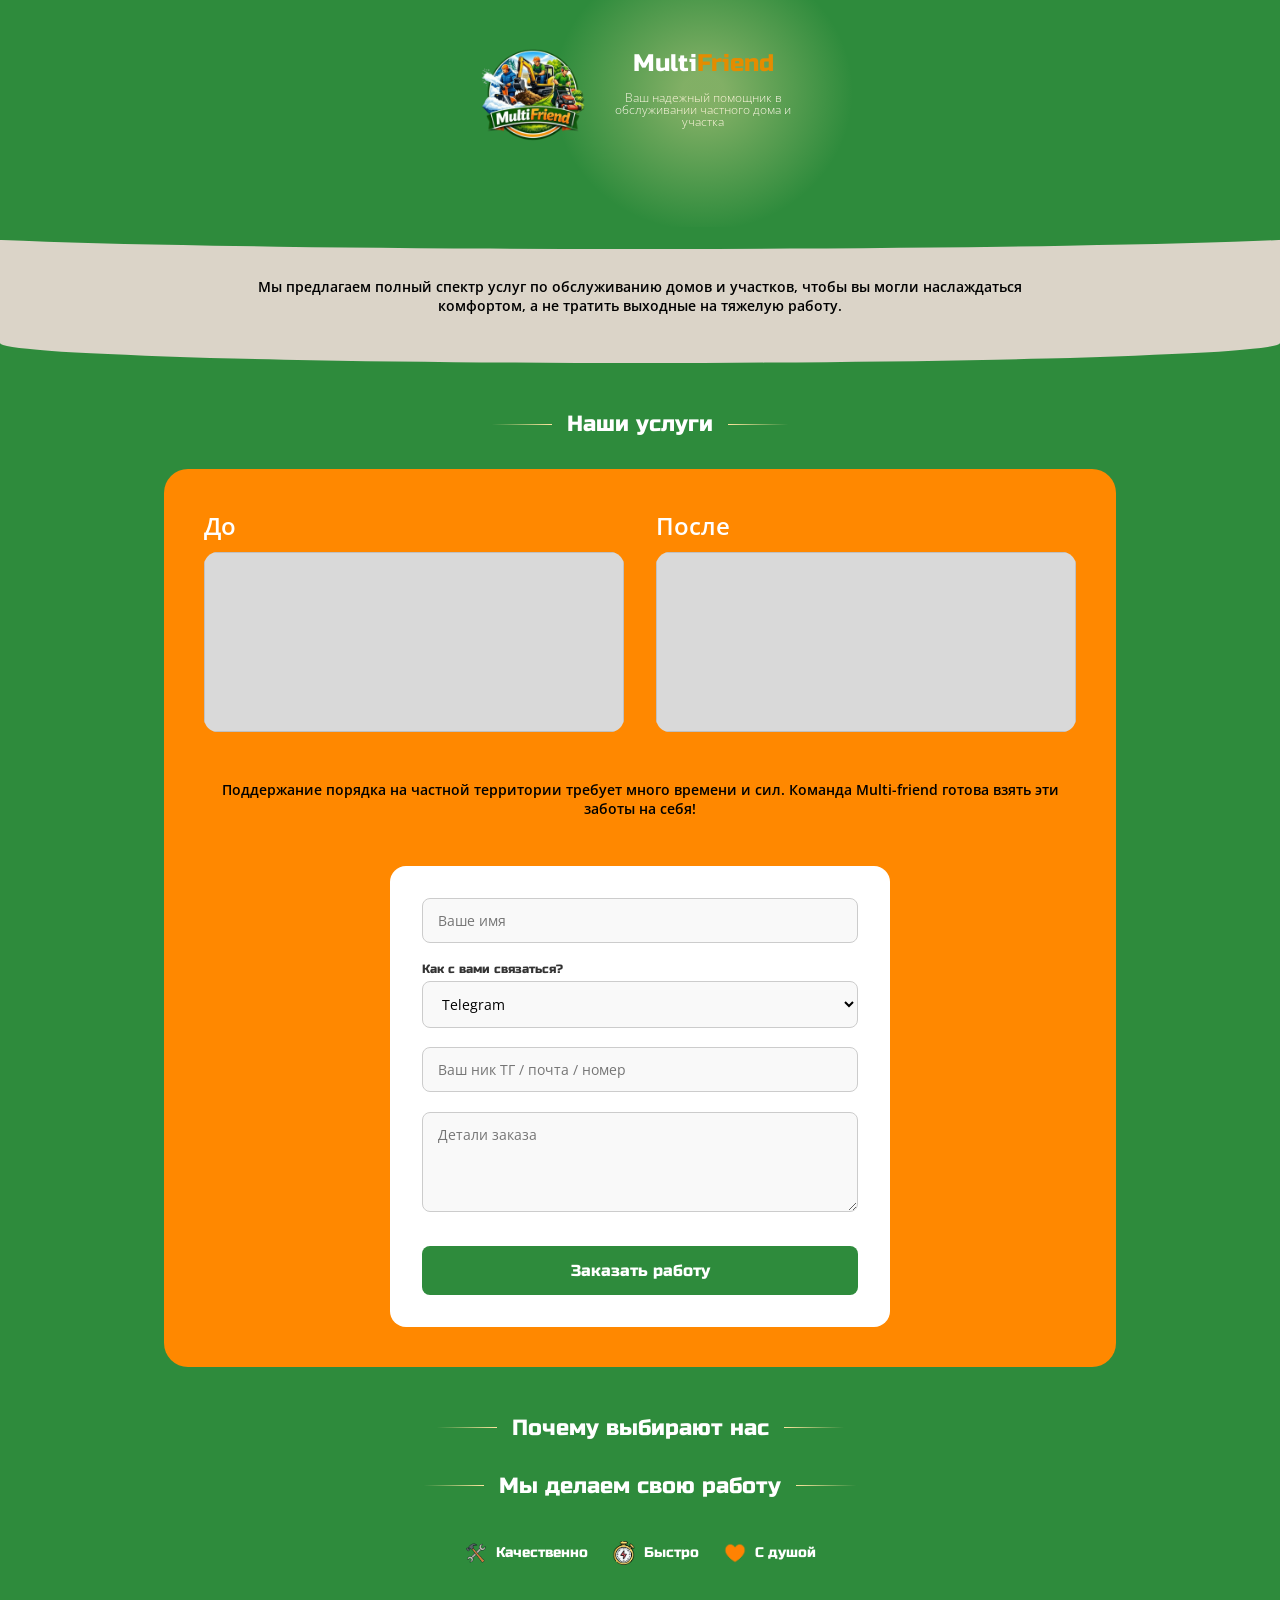
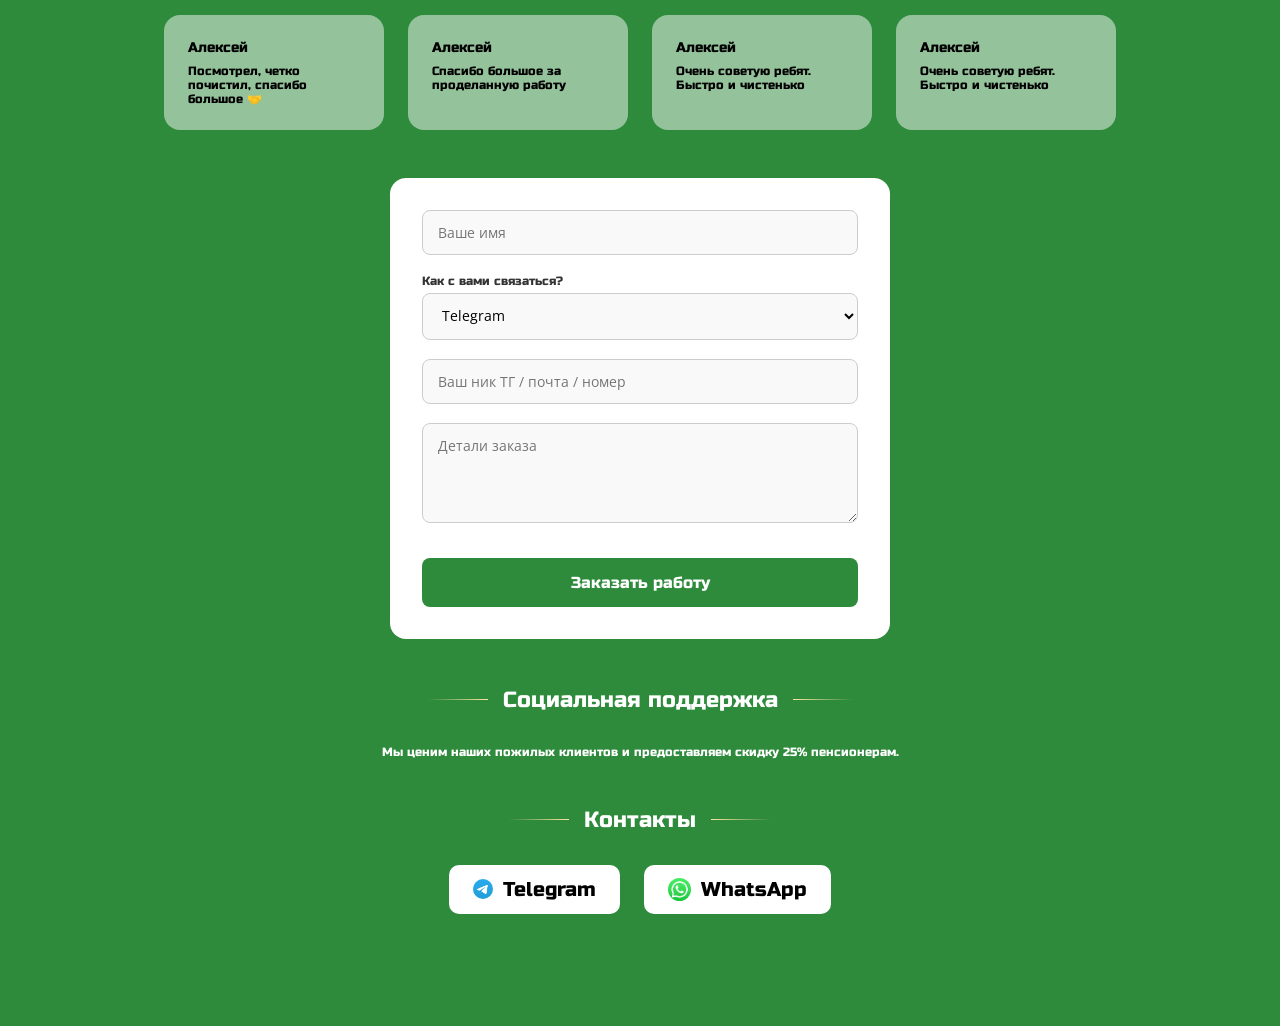
<file: frontend/index.html>
<!DOCTYPE html>
<html>
<head>
    <meta charset="UTF-8">
    <meta name="viewport" content="width=device-width, initial-scale=1.0">
    <meta name="description" content="Мы предлагаем услуги разнорабочих">
    <link rel="icon" href="images/icon.ico">
    <link rel="stylesheet" href="style.css">
    <title>MultiFriend</title>
</head>
<body>
    <header class="header">
        <div class="container header-content">
            <img src="images/logo.png" class="logo" alt="логотип"> 

            <div class="header-text">
                <h1>Multi<span>Friend</span></h1>
                <p>Ваш надежный помощник в обслуживании частного дома и участка</p>
            </div>
        </div>
    </header>
    <main>
        <section class="aboutUs">
            <p>
                Мы предлагаем полный спектр услуг по обслуживанию домов и участков,
                чтобы вы могли наслаждаться комфортом, а не тратить выходные на тяжелую работу.
            </p>
        </section>

        <section class="services">
            <h2>Наши услуги</h2>

            <div class="service-card">
                <div class="before">
                    <h2>До</h2>
                    <img>
                </div>

                <div class="after">
                    <h2>После</h2>
                    <img>
                </div>

                <p>
                    Поддержание порядка на частной территории требует много времени и сил.
                    Команда Multi-friend готова взять эти заботы на себя!
                </p>

                <form th:action="@{/send}" th:object="${feedbackForm}" method="post">
                    <!-- Имя -->
                    <div>
                        <input type="text" th:field="*{name}" placeholder="Ваше имя">
                        <p th:if="${#fields.hasErrors('name')}" th:errors="*{name}" style="color:red"></p>
                    </div>

                    <!-- Тип связи -->
                    <div>
                        <label>Как с вами связаться?</label>
                        <select th:field="*{contactMethod}">
                            <option value="Telegram">Telegram</option>
                            <option value="Email">Email</option>
                            <option value="WhatsApp">WhatsApp</option>
                            <option value="Phone">Телефонный звонок</option>
                            <option value="Max">Max</option>
                        </select>
                    </div>

                    <!-- Контактные данные -->
                    <div>
                        <input type="text" th:field="*{contactInfo}" placeholder="Ваш ник ТГ / почта / номер">
                        <p th:if="${#fields.hasErrors('contactInfo')}" th:errors="*{contactInfo}" style="color:red"></p>
                    </div>

                    <!-- Сообщение -->
                    <div>
                        <textarea th:field="*{message}" placeholder="Детали заказа"></textarea>
                        <p th:if="${#fields.hasErrors('message')}" th:errors="*{message}" style="color:red"></p>
                    </div>

                    <button type="submit">Заказать работу</button>
                </form>
            </div>
        </section>

        <section class="why">
            <h2>Почему выбирают нас</h2>

            <div class="features">
                <h2>Мы делаем свою работу</h2>
                <div><img src="images/tools.png" class="tools" alt="инструменты">Качественно</div>
                <div><img src="images/clock.png" class="clock" alt="часы">Быстро</div>
                <div><img src="images/heart.png" class="heart" alt="сердце">С душой</div>
            </div>

            <div class="reviews">
                <div class="review">
                    <b>Алексей</b>
                    <p>Посмотрел, четко почистил, спасибо большое 🤝</p>
                </div>

                <div class="review">
                    <b>Алексей</b>
                    <p>Спасибо большое за проделанную работу</p>
                </div>

                <div class="review">
                    <b>Алексей</b>
                    <p>Очень советую ребят. Быстро и чистенько</p>
                </div>

                <div class="review">
                    <b>Алексей</b>
                    <p>Очень советую ребят. Быстро и чистенько</p>
                </div>
            </div>

            <form th:action="@{/send}" th:object="${feedbackForm}" method="post">
                <!-- Имя -->
                <div>
                    <input type="text" th:field="*{name}" placeholder="Ваше имя">
                    <p th:if="${#fields.hasErrors('name')}" th:errors="*{name}" style="color:red"></p>
                </div>

                <!-- Тип связи -->
                <div>
                    <label>Как с вами связаться?</label>
                    <select th:field="*{contactMethod}">
                        <option value="Telegram">Telegram</option>
                        <option value="Email">Email</option>
                        <option value="WhatsApp">WhatsApp</option>
                        <option value="Phone">Телефонный звонок</option>
                        <option value="Max">Max</option>
                    </select>
                </div>

                <!-- Контактные данные -->
                <div>
                    <input type="text" th:field="*{contactInfo}" placeholder="Ваш ник ТГ / почта / номер">
                    <p th:if="${#fields.hasErrors('contactInfo')}" th:errors="*{contactInfo}" style="color:red"></p>
                </div>

                <!-- Сообщение -->
                <div>
                    <textarea th:field="*{message}" placeholder="Детали заказа"></textarea>
                    <p th:if="${#fields.hasErrors('message')}" th:errors="*{message}" style="color:red"></p>
                </div>

                <button type="submit">Заказать работу</button>
            </form>
        </section>

        <section class="social">
            <h2>Социальная поддержка</h2>
            <p>Мы ценим наших пожилых клиентов и предоставляем скидку 25% пенсионерам.</p>
        </section>
    </main>

    <footer>
        <section class="contacts">
            <h2>Контакты</h2>

            <div class="contact-buttons">
                <a href="" class="tg"><img src="images/tg.png" class="tg" alt="телега">Telegram</a>
                <a href="" class="whatsApp"><img src="images/whatsapp.jpg" class="whatsApp" alt="вацап">WhatsApp</a>
            </div>
        </section>
    </footer>
</body>
</html>
</file>
<file: frontend/style.css>
@import url('https://fonts.googleapis.com/css2?family=Open+Sans:wght@300;400;600&family=Russo+One&display=swap');

:root {
    --bg-main: #2E8B3C;
    --bg-about: #DBD4C8;
    --accent-orange: #FF8800;
    --text-orange: #E48C00;
    --card-review: rgba(249, 249, 249, 0.5);
    
    --font-heading: 'Russo One', sans-serif;
    --font-body: 'Open Sans', sans-serif;
}

* {
    margin: 0;
    padding: 0;
    box-sizing: border-box;
}

body {
    background-color: var(--bg-main);
    font-family: var(--font-body);
    color: #FFFFFF;
    overflow-x: hidden; 
}

section {
    max-width: 1000px;
    margin: 3rem auto;
    padding: 0 1.5rem;
}

h2 {
    font-family: var(--font-heading);
    font-size: 22px;
    font-weight: 400;
    text-align: center;
    color: #FFFFFF;
    margin-bottom: 2rem;
    
    display: flex;
    align-items: center;
    justify-content: center;
    gap: 15px;
}

h2::before {
    content: '';
    display: block;
    width: 61px;
    height: 1px;
    background: linear-gradient(90deg, rgba(255, 255, 255, 0) 0%, #FFE69F 100%);
    backdrop-filter: blur(1px);
}

h2::after {
    content: '';
    display: block;
    width: 61px;
    height: 1px;
    background: linear-gradient(90deg, #FFE69F 0.01%, rgba(255, 255, 255, 0) 100%);
    backdrop-filter: blur(1px);
}

.service-card h2::before,
.service-card h2::after {
    display: none;
}

img {
    max-width: 100%;
    object-fit: cover;
}
img:not([src]) {
    background-color: #D9D9D9;
    display: block;
    border-radius: 14px;
}

.header {
    position: relative;
    padding: 43px 1.5rem 2rem;
    max-width: 1000px;
    margin: 0 auto;
}

.header-content {
    position: relative;
    z-index: 1;
    display: flex;
    align-items: center;
    justify-content: center;
    flex-wrap: wrap;
    gap: 20px;
}

.logo {
    width: 106px;
    height: 106px;
}

.header-text {
    display: flex;
    flex-direction: column;
    align-items: center;
}

.header-text h1 {
    position: relative;
    z-index: 1;
    width: 194px;
    height: 25px;
    font-family: var(--font-heading);
    font-weight: 400;
    font-size: 24px;
    line-height: 100%;
    text-align: center;
}

.header-text h1::before {
    content: '';
    position: absolute;
    width: 300px;
    height: 278px;
    top: -99px; 
    left: 50%;
    transform: translateX(-50%);
    background: radial-gradient(50% 50% at 50% 50%, rgba(255, 230, 163, 0.4) 13.94%, rgba(153, 138, 98, 0) 100%);
    pointer-events: none;
    z-index: -1;
}

.header-text h1 span {
    color: var(--text-orange);
}

.header-text p {
    width: 181px;
    height: 48px;
    font-family: var(--font-body);
    font-weight: 300;
    font-size: 12px;
    line-height: 100%;
    text-align: center;
    margin-top: 15px;
}

.aboutUs {
    position: relative;
    background-color: var(--bg-about);
    width: 100%;
    max-width: 100%;
    min-height: 95px;
    display: flex;
    align-items: center;
    justify-content: center;
    padding: 3rem 1.5rem;
    margin: 3rem 0;
    z-index: 1;
    
    border-bottom-left-radius: 50% 20px;
    border-bottom-right-radius: 50% 20px;
}

.aboutUs::before {
    content: '';
    position: absolute;
    top: -2px; 
    left: -10%;
    width: 120%; 
    height: 22px; 
    background-color: var(--bg-main); 
    border-bottom-left-radius: 50% 20px;
    border-bottom-right-radius: 50% 20px;
    z-index: 0; 
}

.aboutUs p {
    position: relative;
    z-index: 1;
    max-width: 800px;
    color: #000000;
    font-weight: 600;
    font-size: 14px;
    text-align: center;
}

.service-card {
    background-color: var(--accent-orange);
    border-radius: 24px;
    padding: 2.5rem;
    display: flex;
    flex-wrap: wrap;
    gap: 2rem;
    justify-content: center;
    position: relative;
    z-index: 2;
}

.before, .after {
    flex: 1 1 250px;
    display: flex;
    flex-direction: column;
    gap: 10px;
}

.before h2, .after h2 {
    font-family: var(--font-body);
    font-weight: 600;
    font-size: 24px;
    text-align: left;
    justify-content: flex-start;
    margin-bottom: 0;
}

.before img, .after img {
    width: 100%;
    height: 180px;
}

.service-card > p {
    flex: 1 1 100%;
    color: #000000;
    font-weight: 600;
    font-size: 14px;
    text-align: center;
    margin: 1rem 0;
}

.features {
    text-align: center;
    margin-bottom: 2.5rem;
}

.features div {
    display: inline-flex;
    align-items: center;
    gap: 8px;
    font-family: var(--font-heading);
    font-size: 14px;
    margin: 10px;
}

.features div img {
    width: 24px;
    height: 24px;
    border-radius: 50%;
}

.reviews {
    display: grid;
    grid-template-columns: repeat(auto-fit, minmax(200px, 1fr));
    gap: 1.5rem;
    margin-bottom: 3rem;
}

.review {
    background-color: var(--card-review);
    padding: 1.5rem;
    border-radius: 16px;
    color: #000000;
}

.review b {
    font-family: var(--font-heading);
    font-size: 14px;
    font-weight: 400;
    display: block;
    margin-bottom: 8px;
}

.review p {
    font-family: var(--font-heading);
    font-size: 12px;
}

form {
    width: 100%;
    max-width: 500px;
    margin: 0 auto;
    background-color: #FFFFFF;
    padding: 2rem;
    border-radius: 16px;
    color: #000000;
}

form div {
    margin-bottom: 1.2rem;
    text-align: left;
}

form label {
    display: block;
    font-family: var(--font-heading);
    font-size: 12px;
    margin-bottom: 5px;
    color: #333;
}

form input, form select, form textarea {
    width: 100%;
    padding: 12px 15px;
    border: 1px solid #ccc;
    border-radius: 8px;
    font-family: var(--font-body);
    font-size: 14px;
    background-color: #f9f9f9;
}

form textarea {
    min-height: 100px;
    resize: vertical;
}

form button {
    width: 100%;
    padding: 15px;
    background-color: var(--bg-main);
    color: #FFFFFF;
    border: none;
    border-radius: 8px;
    font-family: var(--font-heading);
    font-size: 16px;
    cursor: pointer;
    margin-top: 10px;
}

.social p {
    font-family: var(--font-heading);
    font-size: 12px;
    text-align: center;
}

footer {
    padding-bottom: 4rem;
}

.contact-buttons {
    display: flex;
    justify-content: center;
    flex-wrap: wrap;
    gap: 1.5rem;
}

.contact-buttons a {
    display: flex;
    align-items: center;
    gap: 10px;
    background-color: #FFFFFF;
    color: #000000;
    font-family: var(--font-heading);
    font-size: 20px;
    text-decoration: none;
    padding: 12px 24px;
    border-radius: 10px;
}

.contact-buttons a img.tg {
    width: 20px;
    height: 20px;
    border-radius: 32.5px;
}

.contact-buttons a img.whatsApp {
    width: 23px;
    height: 23px;
    border-radius: 36px;
}
</file>
